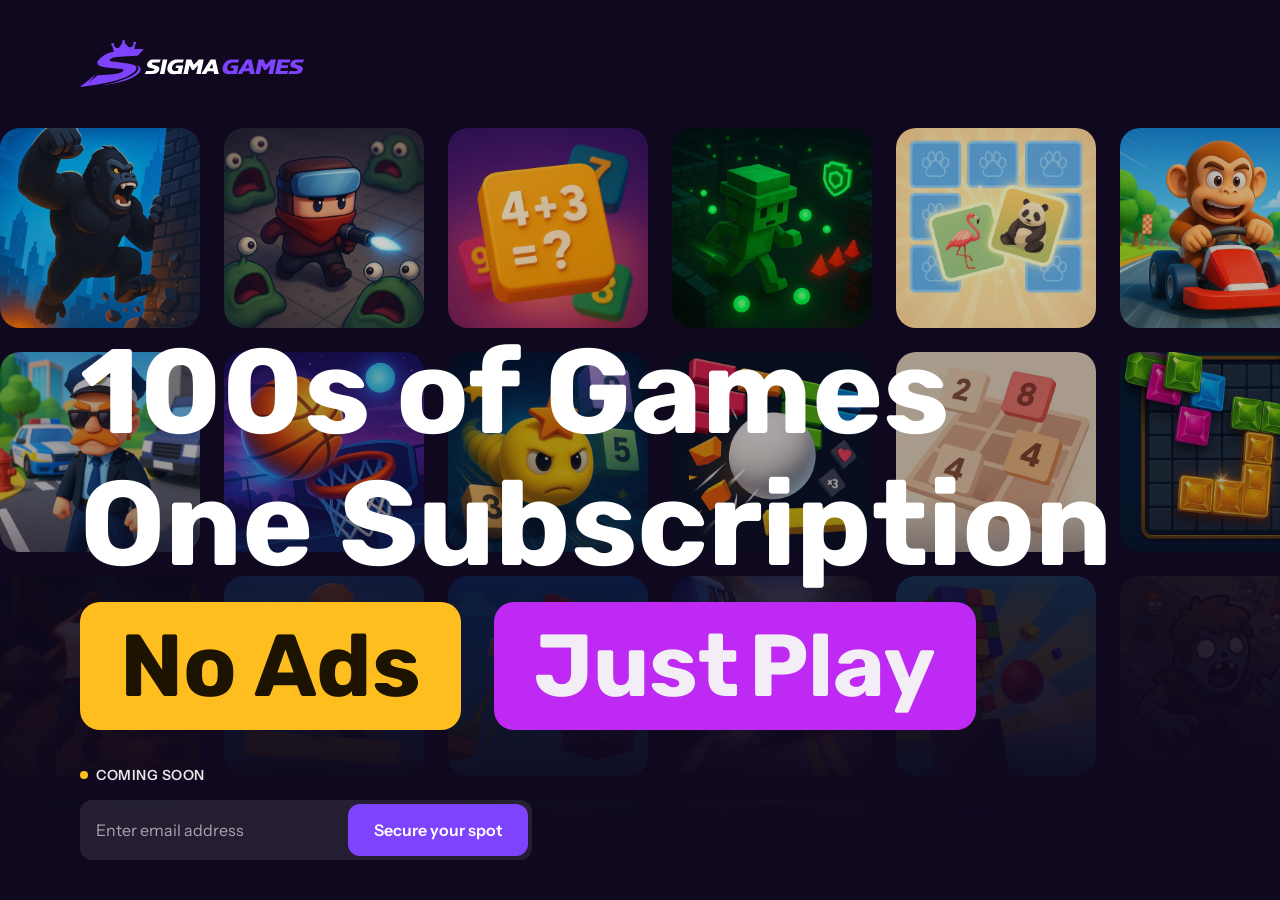
<file: Coming soon/index.html>
<!doctype html>
<html lang="en">
  <head>
    <meta charset="UTF-8" />
    <meta
      name="viewport"
      content="width=device-width, initial-scale=1.0, maximum-scale=1.0, user-scalable=no"
    />

    <!-- SEO Meta Tags -->
    <title>
      Sigma Games — 100s of Games, One Subscription | No Ads, Just Play
    </title>
    <meta
      name="description"
      content="Get unlimited access to 100s of games with one subscription. No ads, just play. Join Sigma Games and secure your spot today!"
    />
    <meta
      name="keywords"
      content="Sigma Games, mobile games, game subscription, no ads gaming, unlimited games, casual games, gaming platform"
    />
    <meta name="author" content="Sigma Games" />
    <meta name="robots" content="index, follow" />
    <meta name="theme-color" content="#0f081e" />

    <!-- Open Graph / Facebook -->
    <meta property="og:type" content="website" />
    <meta property="og:url" content="https://sigmagames.app/" />
    <meta
      property="og:title"
      content="Sigma Games — 100s of Games, One Subscription"
    />
    <meta
      property="og:description"
      content="Get unlimited access to 100s of games with one subscription. No ads, just play."
    />
    <meta
      property="og:image"
      content="https://sigmagames.app/Assets/logo.svg"
    />

    <!-- Twitter -->
    <meta property="twitter:card" content="summary_large_image" />
    <meta property="twitter:url" content="https://sigmagames.app/" />
    <meta
      property="twitter:title"
      content="Sigma Games — 100s of Games, One Subscription"
    />
    <meta
      property="twitter:description"
      content="Get unlimited access to 100s of games with one subscription. No ads, just play."
    />
    <meta
      property="twitter:image"
      content="https://sigmagames.app/Assets/logo.svg"
    />

    <!-- Favicons -->
    <link
      rel="icon"
      type="image/png"
      sizes="32x32"
      href="Assets/Favicons/favicon-32x32.png"
    />
    <link
      rel="icon"
      type="image/png"
      sizes="16x16"
      href="Assets/Favicons/favicon-16x16.png"
    />
    <link
      rel="apple-touch-icon"
      sizes="180x180"
      href="Assets/Favicons/apple-touch-icon.png"
    />

    <!-- Fonts -->
    <link rel="preconnect" href="https://fonts.googleapis.com" />
    <link
      href="https://fonts.googleapis.com/css2?family=Rubik:wght@400;700&family=Instrument+Sans:wght@400;600&display=swap"
      rel="stylesheet"
    />

    <!-- Stylesheet -->
    <link rel="stylesheet" href="styles.css" />
  </head>
  <body>
    <!-- NAV -->
    <nav>
      <a href="#hero" class="logo">
        <img src="Assets/logo.svg" alt="Sigma Games Logo" />
      </a>
    </nav>

    <!-- HERO WITH GAME CAROUSEL -->
    <section class="hero-carousel" id="hero">
      <!-- Game Carousel Background -->
      <div class="carousel-container">
        <div class="carousel-row row-1">
          <!-- Row 1 - Full opacity -->
          <div class="game-tile">
            <img src="Assets/Carousels/Row 1/Kong Climb.jpg" alt="Kong Climb" />
          </div>
          <div class="game-tile">
            <img src="Assets/Carousels/Row 1/Last Stand.jpg" alt="Last Stand" />
          </div>
          <div class="game-tile">
            <img src="Assets/Carousels/Row 1/Math Guru.jpg" alt="Math Guru" />
          </div>
          <div class="game-tile">
            <img
              src="Assets/Carousels/Row 1/Maze Runner.jpg"
              alt="Maze Runner"
            />
          </div>
          <div class="game-tile">
            <img
              src="Assets/Carousels/Row 1/Memory Match.jpg"
              alt="Memory Match"
            />
          </div>
          <div class="game-tile">
            <img
              src="Assets/Carousels/Row 1/Monkeys in Cars.jpg"
              alt="Monkeys in Cars"
            />
          </div>
          <div class="game-tile">
            <img
              src="Assets/Carousels/Row 1/Railway Run.jpg"
              alt="Railway Run"
            />
          </div>
          <div class="game-tile">
            <img src="Assets/Carousels/Row 1/image 62.jpg" alt="Game" />
          </div>
          <div class="game-tile">
            <img src="Assets/Carousels/Row 1/image 77.jpg" alt="Game" />
          </div>
          <div class="game-tile">
            <img src="Assets/Carousels/Row 1/image 79.jpg" alt="Game" />
          </div>
          <!-- Duplicate for seamless loop -->
          <div class="game-tile">
            <img src="Assets/Carousels/Row 1/Kong Climb.jpg" alt="Kong Climb" />
          </div>
          <div class="game-tile">
            <img src="Assets/Carousels/Row 1/Last Stand.jpg" alt="Last Stand" />
          </div>
          <div class="game-tile">
            <img src="Assets/Carousels/Row 1/Math Guru.jpg" alt="Math Guru" />
          </div>
          <div class="game-tile">
            <img
              src="Assets/Carousels/Row 1/Maze Runner.jpg"
              alt="Maze Runner"
            />
          </div>
          <div class="game-tile">
            <img
              src="Assets/Carousels/Row 1/Memory Match.jpg"
              alt="Memory Match"
            />
          </div>
          <div class="game-tile">
            <img
              src="Assets/Carousels/Row 1/Monkeys in Cars.jpg"
              alt="Monkeys in Cars"
            />
          </div>
          <div class="game-tile">
            <img
              src="Assets/Carousels/Row 1/Railway Run.jpg"
              alt="Railway Run"
            />
          </div>
          <div class="game-tile">
            <img src="Assets/Carousels/Row 1/image 62.jpg" alt="Game" />
          </div>
          <div class="game-tile">
            <img src="Assets/Carousels/Row 1/image 77.jpg" alt="Game" />
          </div>
          <div class="game-tile">
            <img src="Assets/Carousels/Row 1/image 79.jpg" alt="Game" />
          </div>
        </div>

        <div class="carousel-row row-2">
          <!-- Row 2 - 80% opacity -->
          <div class="game-tile">
            <img src="Assets/Carousels/Row 2/image 19.jpg" alt="Game" />
          </div>
          <div class="game-tile">
            <img src="Assets/Carousels/Row 2/image 20.jpg" alt="Game" />
          </div>
          <div class="game-tile">
            <img src="Assets/Carousels/Row 2/image 29.jpg" alt="Game" />
          </div>
          <div class="game-tile">
            <img src="Assets/Carousels/Row 2/image 31.jpg" alt="Game" />
          </div>
          <div class="game-tile">
            <img src="Assets/Carousels/Row 2/image 33.jpg" alt="Game" />
          </div>
          <div class="game-tile">
            <img src="Assets/Carousels/Row 2/image 38.jpg" alt="Game" />
          </div>
          <div class="game-tile">
            <img src="Assets/Carousels/Row 2/image 42.jpg" alt="Game" />
          </div>
          <div class="game-tile">
            <img src="Assets/Carousels/Row 2/image 44.jpg" alt="Game" />
          </div>
          <div class="game-tile">
            <img src="Assets/Carousels/Row 2/image 46.jpg" alt="Game" />
          </div>
          <div class="game-tile">
            <img src="Assets/Carousels/Row 2/image 61.jpg" alt="Game" />
          </div>
          <!-- Duplicate for seamless loop -->
          <div class="game-tile">
            <img src="Assets/Carousels/Row 2/image 19.jpg" alt="Game" />
          </div>
          <div class="game-tile">
            <img src="Assets/Carousels/Row 2/image 20.jpg" alt="Game" />
          </div>
          <div class="game-tile">
            <img src="Assets/Carousels/Row 2/image 29.jpg" alt="Game" />
          </div>
          <div class="game-tile">
            <img src="Assets/Carousels/Row 2/image 31.jpg" alt="Game" />
          </div>
          <div class="game-tile">
            <img src="Assets/Carousels/Row 2/image 33.jpg" alt="Game" />
          </div>
          <div class="game-tile">
            <img src="Assets/Carousels/Row 2/image 38.jpg" alt="Game" />
          </div>
          <div class="game-tile">
            <img src="Assets/Carousels/Row 2/image 42.jpg" alt="Game" />
          </div>
          <div class="game-tile">
            <img src="Assets/Carousels/Row 2/image 44.jpg" alt="Game" />
          </div>
          <div class="game-tile">
            <img src="Assets/Carousels/Row 2/image 46.jpg" alt="Game" />
          </div>
          <div class="game-tile">
            <img src="Assets/Carousels/Row 2/image 61.jpg" alt="Game" />
          </div>
        </div>

        <div class="carousel-row row-3">
          <!-- Row 3 - 40% opacity -->
          <div class="game-tile">
            <img
              src="Assets/Carousels/Row 3/Escape Runner.jpg"
              alt="Escape Runner"
            />
          </div>
          <div class="game-tile">
            <img
              src="Assets/Carousels/Row 3/Final Shift.jpg"
              alt="Final Shift"
            />
          </div>
          <div class="game-tile">
            <img src="Assets/Carousels/Row 3/Flip Jump.jpg" alt="Flip Jump" />
          </div>
          <div class="game-tile">
            <img
              src="Assets/Carousels/Row 3/Highway Escape.jpg"
              alt="Highway Escape"
            />
          </div>
          <div class="game-tile">
            <img src="Assets/Carousels/Row 3/Tower Pop.jpg" alt="Tower Pop" />
          </div>
          <div class="game-tile">
            <img
              src="Assets/Carousels/Row 3/Zombies Are Coming.jpg"
              alt="Zombies Are Coming"
            />
          </div>
          <div class="game-tile">
            <img src="Assets/Carousels/Row 3/image 11.jpg" alt="Game" />
          </div>
          <div class="game-tile">
            <img src="Assets/Carousels/Row 3/image 13.jpg" alt="Game" />
          </div>
          <div class="game-tile">
            <img src="Assets/Carousels/Row 3/image 14.jpg" alt="Game" />
          </div>
          <div class="game-tile">
            <img src="Assets/Carousels/Row 3/image 18.jpg" alt="Game" />
          </div>
          <!-- Duplicate for seamless loop -->
          <div class="game-tile">
            <img
              src="Assets/Carousels/Row 3/Escape Runner.jpg"
              alt="Escape Runner"
            />
          </div>
          <div class="game-tile">
            <img
              src="Assets/Carousels/Row 3/Final Shift.jpg"
              alt="Final Shift"
            />
          </div>
          <div class="game-tile">
            <img src="Assets/Carousels/Row 3/Flip Jump.jpg" alt="Flip Jump" />
          </div>
          <div class="game-tile">
            <img
              src="Assets/Carousels/Row 3/Highway Escape.jpg"
              alt="Highway Escape"
            />
          </div>
          <div class="game-tile">
            <img src="Assets/Carousels/Row 3/Tower Pop.jpg" alt="Tower Pop" />
          </div>
          <div class="game-tile">
            <img
              src="Assets/Carousels/Row 3/Zombies Are Coming.jpg"
              alt="Zombies Are Coming"
            />
          </div>
          <div class="game-tile">
            <img src="Assets/Carousels/Row 3/image 11.jpg" alt="Game" />
          </div>
          <div class="game-tile">
            <img src="Assets/Carousels/Row 3/image 13.jpg" alt="Game" />
          </div>
          <div class="game-tile">
            <img src="Assets/Carousels/Row 3/image 14.jpg" alt="Game" />
          </div>
          <div class="game-tile">
            <img src="Assets/Carousels/Row 3/image 18.jpg" alt="Game" />
          </div>
        </div>

        <div class="carousel-row row-4">
          <!-- Row 4 - 40% opacity -->
          <div class="game-tile">
            <img
              src="Assets/Carousels/Row 4/Atlantic Sky Force.jpg"
              alt="Atlantic Sky Force"
            />
          </div>
          <div class="game-tile">
            <img
              src="Assets/Carousels/Row 4/Bird Strike.jpg"
              alt="Bird Strike"
            />
          </div>
          <div class="game-tile">
            <img
              src="Assets/Carousels/Row 4/Crossy Rush.jpg"
              alt="Crossy Rush"
            />
          </div>
          <div class="game-tile">
            <img src="Assets/Carousels/Row 4/Deer Hunt.jpg" alt="Deer Hunt" />
          </div>
          <div class="game-tile">
            <img src="Assets/Carousels/Row 4/Dot Dash.jpg" alt="Dot Dash" />
          </div>
          <div class="game-tile">
            <img src="Assets/Carousels/Row 4/Tap Fever.jpg" alt="Tap Fever" />
          </div>
          <div class="game-tile">
            <img src="Assets/Carousels/Row 4/War Cannon.jpg" alt="War Cannon" />
          </div>
          <div class="game-tile">
            <img
              src="Assets/Carousels/Row 4/Zombie Blitz.jpg"
              alt="Zombie Blitz"
            />
          </div>
          <div class="game-tile">
            <img src="Assets/Carousels/Row 4/Dot Dash-1.jpg" alt="Dot Dash" />
          </div>
          <div class="game-tile">
            <img src="Assets/Carousels/Row 4/Dot Dash-2.jpg" alt="Dot Dash" />
          </div>
          <!-- Duplicate for seamless loop -->
          <div class="game-tile">
            <img
              src="Assets/Carousels/Row 4/Atlantic Sky Force.jpg"
              alt="Atlantic Sky Force"
            />
          </div>
          <div class="game-tile">
            <img
              src="Assets/Carousels/Row 4/Bird Strike.jpg"
              alt="Bird Strike"
            />
          </div>
          <div class="game-tile">
            <img
              src="Assets/Carousels/Row 4/Crossy Rush.jpg"
              alt="Crossy Rush"
            />
          </div>
          <div class="game-tile">
            <img src="Assets/Carousels/Row 4/Deer Hunt.jpg" alt="Deer Hunt" />
          </div>
          <div class="game-tile">
            <img src="Assets/Carousels/Row 4/Dot Dash.jpg" alt="Dot Dash" />
          </div>
          <div class="game-tile">
            <img src="Assets/Carousels/Row 4/Tap Fever.jpg" alt="Tap Fever" />
          </div>
          <div class="game-tile">
            <img src="Assets/Carousels/Row 4/War Cannon.jpg" alt="War Cannon" />
          </div>
          <div class="game-tile">
            <img
              src="Assets/Carousels/Row 4/Zombie Blitz.jpg"
              alt="Zombie Blitz"
            />
          </div>
          <div class="game-tile">
            <img src="Assets/Carousels/Row 4/Dot Dash-1.jpg" alt="Dot Dash" />
          </div>
          <div class="game-tile">
            <img src="Assets/Carousels/Row 4/Dot Dash-2.jpg" alt="Dot Dash" />
          </div>
        </div>
      </div>

      <!-- Gradient Overlay -->
      <div class="gradient-overlay"></div>

      <!-- Hero Content -->
      <div class="hero-content">
        <div class="hero-text">
          <h1 class="hero-title">
            <div class="title-line">100s of Games</div>
            <div class="title-line">One Subscription</div>
            <div class="badge-row">
              <span class="badge badge-yellow">No Ads</span>
              <span class="badge badge-purple"
                ><span class="badge-text">Just</span
                ><img
                  src="Assets/right-arrow.svg"
                  alt="arrow"
                  class="badge-arrow"
                /><span class="badge-text">Play</span></span
              >
            </div>
          </h1>
        </div>

        <!-- Coming Soon Label -->
        <div class="coming-soon-label">
          <span class="pulse-dot"></span>
          <span class="label-text">Coming soon</span>
        </div>

        <!-- Email Form -->
        <div class="email-form">
          <input
            type="email"
            placeholder="Enter email address"
            class="email-input"
          />
          <button class="join-btn">Secure your spot</button>
        </div>
      </div>
    </section>

    <script src="script.js"></script>
  </body>
</html>
</file>
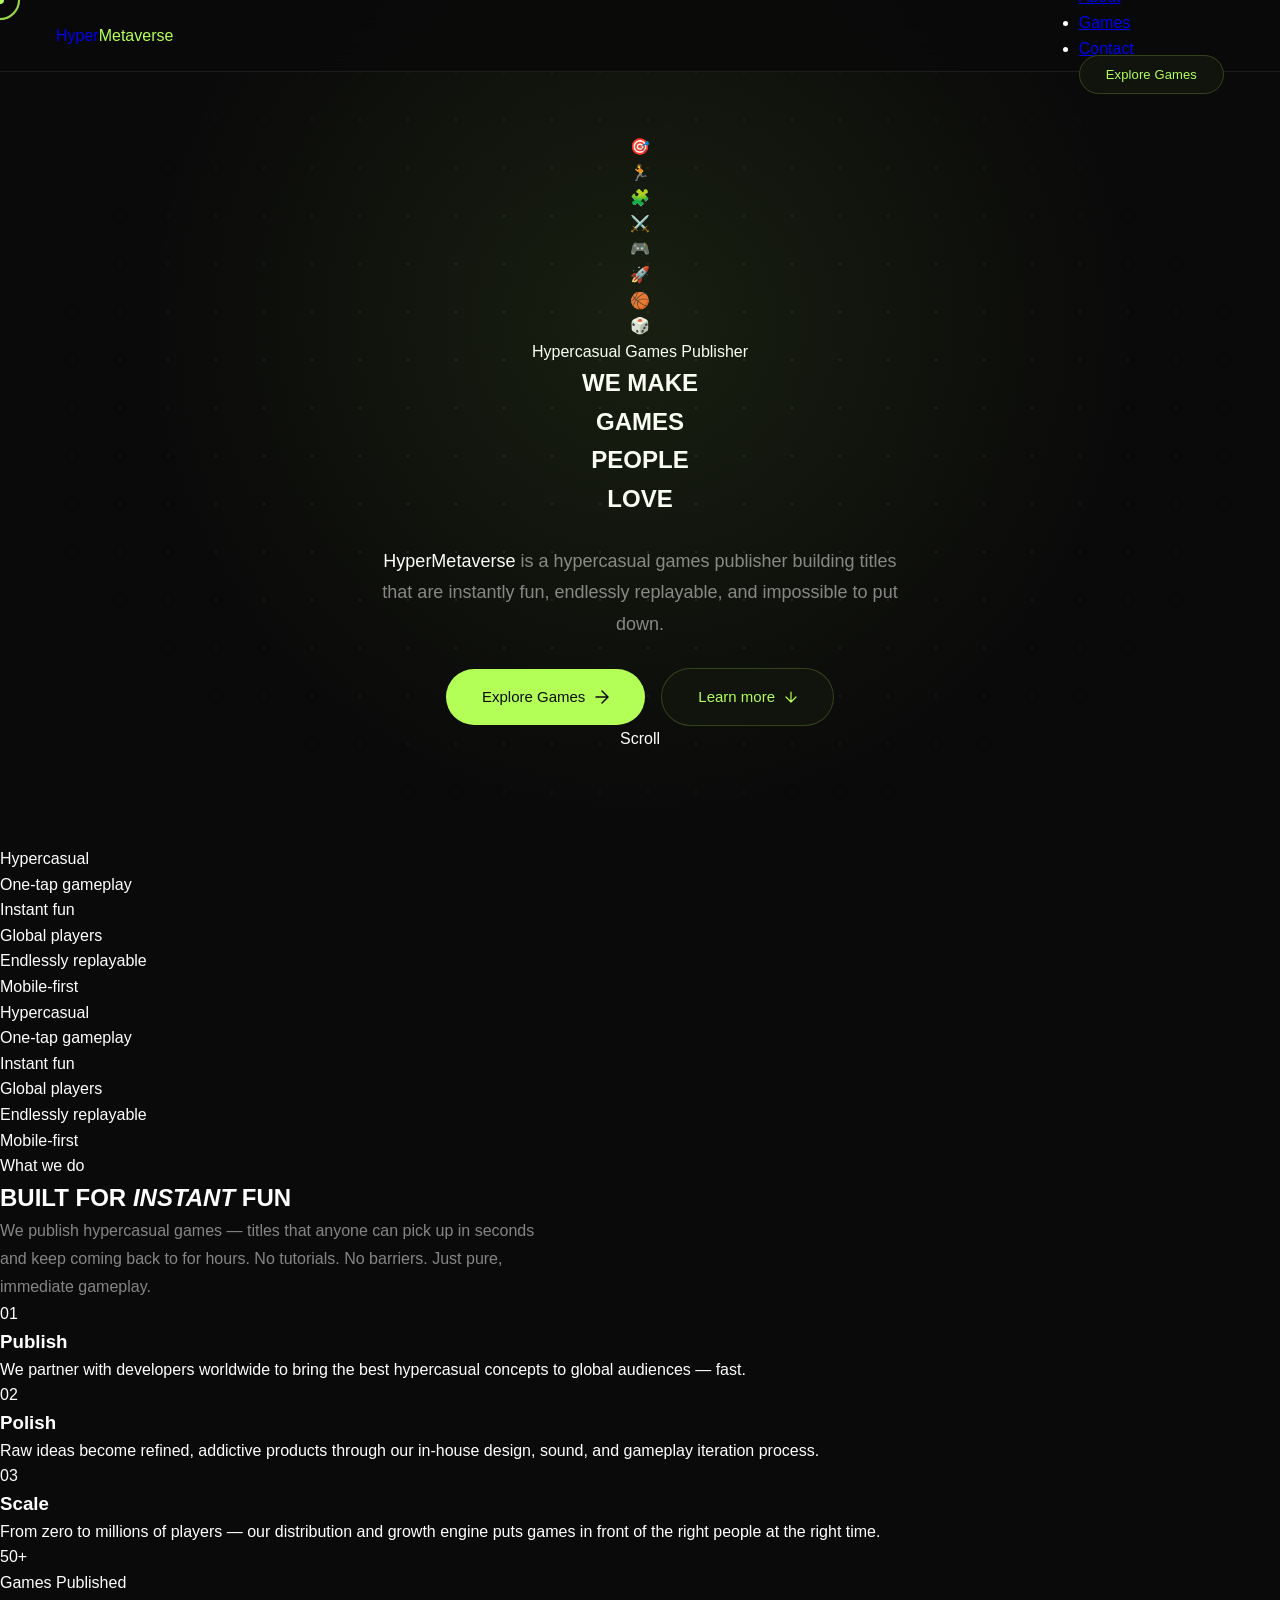
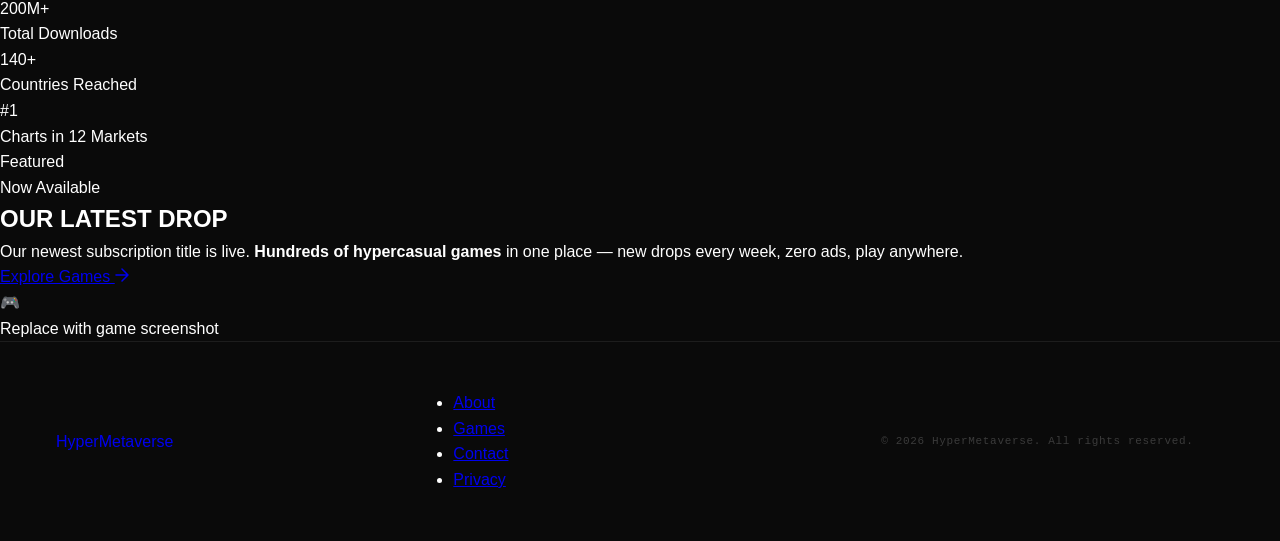
<file: Landing Page/landing.html>
<!doctype html>
<html lang="en">
  <head>
    <meta charset="UTF-8" />
    <meta name="viewport" content="width=device-width, initial-scale=1.0" />
    <title>HyperMetaverse — Hypercasual Games Publisher</title>
    <link rel="preconnect" href="https://fonts.googleapis.com" />
    <link
      href="https://fonts.googleapis.com/css2?family=Righteous&family=Inter:wght@300;400;500;600;700&family=Space+Mono:wght@400;700&display=swap"
      rel="stylesheet"
    />
    <link rel="stylesheet" href="styles.css" />
  </head>
  <body>
    <div class="cursor" id="cursor"></div>
    <div class="cursor-ring" id="cursorRing"></div>

    <!-- NAV -->
    <nav>
      <a href="/" class="logo">Hyper<span>Metaverse</span></a>
      <div class="nav-right">
        <ul class="nav-links">
          <li><a href="#about">About</a></li>
          <li><a href="#games">Games</a></li>
          <li><a href="#contact">Contact</a></li>
        </ul>
        <a href="#games" class="nav-cta">Explore Games</a>
      </div>
    </nav>

    <!-- HERO -->
    <section class="hero">
      <div class="orb orb-1"></div>
      <div class="orb orb-2"></div>

      <!-- Floating Game Thumbnails -->
      <div class="game-thumbnails">
        <div class="game-thumb game-thumb-1">
          <div class="thumb-placeholder">🎯</div>
        </div>
        <div class="game-thumb game-thumb-2">
          <div class="thumb-placeholder">🏃</div>
        </div>
        <div class="game-thumb game-thumb-3">
          <div class="thumb-placeholder">🧩</div>
        </div>
        <div class="game-thumb game-thumb-4">
          <div class="thumb-placeholder">⚔️</div>
        </div>
        <div class="game-thumb game-thumb-5">
          <div class="thumb-placeholder">🎮</div>
        </div>
        <div class="game-thumb game-thumb-6">
          <div class="thumb-placeholder">🚀</div>
        </div>
        <div class="game-thumb game-thumb-7">
          <div class="thumb-placeholder">🏀</div>
        </div>
        <div class="game-thumb game-thumb-8">
          <div class="thumb-placeholder">🎲</div>
        </div>
      </div>

      <div class="hero-eyebrow">Hypercasual Games Publisher</div>
      <h1>
        WE MAKE<br />
        <span class="outline">GAMES</span><br />
        <span class="glow">PEOPLE</span><br />
        LOVE
      </h1>
      <p class="hero-sub">
        <strong>HyperMetaverse</strong> is a hypercasual games publisher
        building titles that are instantly fun, endlessly replayable, and
        impossible to put down.
      </p>
      <div class="hero-actions">
        <a href="#games" class="btn-primary">
          Explore Games
          <svg width="14" height="14" viewBox="0 0 14 14" fill="none">
            <path
              d="M1 7h12M7 1l6 6-6 6"
              stroke="currentColor"
              stroke-width="1.5"
              stroke-linecap="round"
              stroke-linejoin="round"
            />
          </svg>
        </a>
        <a href="#about" class="btn-secondary">
          Learn more
          <svg width="12" height="12" viewBox="0 0 12 12" fill="none">
            <path
              d="M6 1v10M1 6l5 5 5-5"
              stroke="currentColor"
              stroke-width="1.2"
              stroke-linecap="round"
              stroke-linejoin="round"
            />
          </svg>
        </a>
      </div>

      <div class="scroll-hint">
        <div class="scroll-line"></div>
        Scroll
      </div>
    </section>

    <!-- MARQUEE -->
    <div class="marquee-wrap">
      <div class="marquee-track">
        <!-- duplicated for seamless loop -->
        <div class="marquee-item">Hypercasual <span class="dot"></span></div>
        <div class="marquee-item">
          One-tap gameplay <span class="dot"></span>
        </div>
        <div class="marquee-item">Instant fun <span class="dot"></span></div>
        <div class="marquee-item">Global players <span class="dot"></span></div>
        <div class="marquee-item">
          Endlessly replayable <span class="dot"></span>
        </div>
        <div class="marquee-item">Mobile-first <span class="dot"></span></div>
        <div class="marquee-item">Hypercasual <span class="dot"></span></div>
        <div class="marquee-item">
          One-tap gameplay <span class="dot"></span>
        </div>
        <div class="marquee-item">Instant fun <span class="dot"></span></div>
        <div class="marquee-item">Global players <span class="dot"></span></div>
        <div class="marquee-item">
          Endlessly replayable <span class="dot"></span>
        </div>
        <div class="marquee-item">Mobile-first <span class="dot"></span></div>
      </div>
    </div>

    <!-- WHAT WE DO -->
    <section class="section" id="about">
      <div class="section-label">What we do</div>
      <h2>BUILT FOR <em>INSTANT</em> FUN</h2>
      <p
        style="
          font-size: 16px;
          color: var(--muted);
          max-width: 560px;
          line-height: 1.75;
        "
      >
        We publish hypercasual games — titles that anyone can pick up in seconds
        and keep coming back to for hours. No tutorials. No barriers. Just pure,
        immediate gameplay.
      </p>

      <div class="pillars reveal">
        <div class="pillar">
          <div class="pillar-num">01</div>
          <h3>Publish</h3>
          <p>
            We partner with developers worldwide to bring the best hypercasual
            concepts to global audiences — fast.
          </p>
        </div>
        <div class="pillar">
          <div class="pillar-num">02</div>
          <h3>Polish</h3>
          <p>
            Raw ideas become refined, addictive products through our in-house
            design, sound, and gameplay iteration process.
          </p>
        </div>
        <div class="pillar">
          <div class="pillar-num">03</div>
          <h3>Scale</h3>
          <p>
            From zero to millions of players — our distribution and growth
            engine puts games in front of the right people at the right time.
          </p>
        </div>
      </div>
    </section>

    <!-- STATS -->
    <div class="stats-section reveal">
      <div class="stat-cell">
        <div class="stat-num">50<span>+</span></div>
        <div class="stat-label">Games Published</div>
      </div>
      <div class="stat-cell">
        <div class="stat-num">200<span>M+</span></div>
        <div class="stat-label">Total Downloads</div>
      </div>
      <div class="stat-cell">
        <div class="stat-num">140<span>+</span></div>
        <div class="stat-label">Countries Reached</div>
      </div>
      <div class="stat-cell">
        <div class="stat-num">#1<span></span></div>
        <div class="stat-label">Charts in 12 Markets</div>
      </div>
    </div>

    <!-- FEATURED GAME -->
    <section class="featured-section" id="games">
      <div class="section-label">Featured</div>

      <div class="featured-card reveal">
        <div class="featured-content">
          <div class="featured-badge">Now Available</div>
          <h2>OUR LATEST DROP</h2>
          <p>
            Our newest subscription title is live.
            <strong>Hundreds of hypercasual games</strong> in one place — new
            drops every week, zero ads, play anywhere.
          </p>
          <a href="#" class="featured-cta">
            Explore Games
            <svg width="14" height="14" viewBox="0 0 14 14" fill="none">
              <path
                d="M1 7h12M7 1l6 6-6 6"
                stroke="currentColor"
                stroke-width="1.5"
                stroke-linecap="round"
                stroke-linejoin="round"
              />
            </svg>
          </a>
        </div>
        <div class="featured-visual">
          <div class="game-art">
            <div class="game-art-ring"></div>
            <div class="game-art-ring"></div>
            <div class="game-art-ring"></div>
            <div class="game-art-core">🎮</div>
          </div>
          <span class="featured-visual-label"
            >Replace with game screenshot</span
          >
        </div>
      </div>
    </section>

    <!-- FOOTER -->
    <footer id="contact">
      <a href="/" class="footer-logo">Hyper<span>Metaverse</span></a>
      <ul class="footer-links">
        <li><a href="#about">About</a></li>
        <li><a href="#games">Games</a></li>
        <li><a href="mailto:hello@hypermetaverse.io">Contact</a></li>
        <li><a href="#">Privacy</a></li>
      </ul>
      <span class="footer-copy"
        >© 2026 HyperMetaverse. All rights reserved.</span
      >
    </footer>

    <script src="script.js"></script>
  </body>
</html>
</file>
<file: Coming soon/styles.css>
/* Reset & Base */
* {
  margin: 0;
  padding: 0;
  box-sizing: border-box;
}

html {
  scroll-behavior: smooth;
}

body {
  font-family: "Instrument Sans", sans-serif;
  background: #0f081e;
  color: white;
  overflow-x: hidden;
  min-height: 100vh;
  width: 100%;
  max-width: 100vw;
  -webkit-overflow-scrolling: touch;
}

/* Navigation */
nav {
  position: fixed;
  top: 0;
  left: 0;
  right: 0;
  display: flex;
  align-items: center;
  padding: 40px 80px;
  z-index: 100;
}

.logo {
  text-decoration: none;
  display: flex;
  align-items: center;
}

.logo img {
  height: 48px;
  width: auto;
}

/* Hero Carousel Section */
.hero-carousel {
  position: relative;
  width: 100%;
  min-height: 100vh;
  overflow: hidden;
  overflow-x: hidden;
  padding-top: 128px;
  display: flex;
  flex-direction: column;
}

/* Carousel Container */
.carousel-container {
  position: absolute;
  top: 128px;
  left: 0;
  width: 100%;
  height: 872px;
  overflow: hidden;
  opacity: 0.8;
  pointer-events: none;
}

.carousel-row {
  display: flex;
  gap: 24px;
  width: fit-content;
  margin-bottom: 24px;
  animation: scroll-left 60s linear infinite;
}

.carousel-row.row-1 {
  opacity: 1;
}

.carousel-row.row-2 {
  opacity: 0.8;
  animation: scroll-right 65s linear infinite;
}

.carousel-row.row-3 {
  opacity: 0.4;
  animation-duration: 70s;
}

.carousel-row.row-4 {
  opacity: 0.4;
  animation: scroll-right 55s linear infinite;
}

@keyframes scroll-left {
  0% {
    transform: translateX(0);
  }
  100% {
    transform: translateX(-50%);
  }
}

@keyframes scroll-right {
  0% {
    transform: translateX(-50%);
  }
  100% {
    transform: translateX(0);
  }
}

.game-tile {
  width: 200px;
  height: 200px;
  border-radius: 20px;
  background: linear-gradient(135deg, #1a1034 0%, #2d1b5e 100%);
  display: flex;
  align-items: center;
  justify-content: center;
  font-size: 80px;
  flex-shrink: 0;
  transition: transform 0.3s ease;
  overflow: hidden;
  position: relative;
}

.game-tile img {
  width: 100%;
  height: 100%;
  object-fit: cover;
  display: block;
}

.game-tile:hover {
  transform: scale(1.05);
}

/* Gradient Overlay */
.gradient-overlay {
  position: absolute;
  bottom: 0;
  left: 0;
  right: 0;
  height: 441px;
  background: linear-gradient(
    180deg,
    rgba(15, 8, 30, 0) 8.969%,
    rgba(15, 8, 30, 0.54) 29.17%,
    #0f081e 83.655%
  );
  pointer-events: none;
  z-index: 10;
}

/* Hero Content */
.hero-content {
  position: relative;
  margin-top: auto;
  padding: 40px 80px;
  padding-bottom: 40px;
  z-index: 20;
  display: flex;
  flex-direction: column;
}

.hero-text {
  display: flex;
  flex-direction: column;
  gap: 18px;
  margin-bottom: 24px;
}

.hero-title {
  font-family: "Rubik", sans-serif;
  font-weight: 700;
  font-size: 120px;
  line-height: 1.2;
  color: white;
  margin: 0;
  display: flex;
  flex-direction: column;
  gap: 0;
}

.title-line {
  line-height: 1.1;
}

.badge-row {
  display: flex;
  gap: 33px;
  margin: 12px 0;
  flex-wrap: nowrap;
}

.badge {
  font-family: "Rubik", sans-serif;
  font-weight: 700;
  font-size: 88px;
  padding: 20px 40px;
  border-radius: 20px;
  display: inline-block;
  line-height: 1;
}

.badge-yellow {
  background: #ffbe20;
  color: #1c1401;
  transition: all 0.3s ease;
}

.badge-yellow:hover {
  text-decoration: line-through;
  text-decoration-color: #2a2200;
  box-shadow:
    0 0 20px rgba(255, 190, 32, 0.6),
    0 0 40px rgba(255, 190, 32, 0.3);
}

.badge-purple {
  background: #be2af4;
  color: #f3edf5;
  transition: all 0.3s ease;
  position: relative;
}

.badge-purple:hover {
  box-shadow:
    0 0 20px rgba(190, 42, 244, 0.6),
    0 0 40px rgba(190, 42, 244, 0.3);
}

.badge-text {
  display: inline-block;
}

.badge-text:first-of-type {
  margin-right: 5px;
}

.badge-text:last-of-type {
  margin-left: 5px;
}

.badge-arrow {
  display: inline-block;
  opacity: 0;
  max-width: 0;
  overflow: hidden;
  transition: all 0.3s ease;
  margin: 0;
  height: 0.8em;
  width: auto;
  vertical-align: middle;
}

.badge-purple:hover .badge-arrow {
  opacity: 1;
  max-width: 2em;
  margin: 0 0.05em;
  height: 0.8em;
}

/* Coming Soon Label */
.coming-soon-label {
  display: flex;
  align-items: center;
  gap: 8px;
  margin-bottom: 16px;
}

.pulse-dot {
  width: 8px;
  height: 8px;
  background: #ffbe20;
  border-radius: 50%;
  animation: pulse 2s ease-in-out infinite;
  box-shadow: 0 0 0 0 rgba(255, 190, 32, 0.7);
}

@keyframes pulse {
  0% {
    box-shadow: 0 0 0 0 rgba(255, 190, 32, 0.7);
  }
  50% {
    box-shadow: 0 0 0 8px rgba(255, 190, 32, 0);
  }
  100% {
    box-shadow: 0 0 0 0 rgba(255, 190, 32, 0);
  }
}

.label-text {
  font-family: "Instrument Sans", sans-serif;
  font-size: 14px;
  font-weight: 600;
  color: rgba(255, 255, 255, 0.9);
  text-transform: uppercase;
  letter-spacing: 0.5px;
}

/* Email Form */
.email-form {
  display: flex;
  align-items: center;
  background: rgba(255, 255, 255, 0.09);
  border-radius: 12px;
  padding: 4px 4px 4px 16px;
  max-width: 452px;
  gap: 10px;
  outline: 1px solid transparent;
  transition: outline 0.3s ease;
}

.email-form:focus-within {
  outline: 1px solid rgba(255, 255, 255, 0.129);
}

.email-input {
  flex: 1;
  background: transparent;
  border: none;
  outline: none;
  color: white;
  font-family: "Instrument Sans", sans-serif;
  font-size: 16px;
  padding: 12px 0;
  transition: all 0.3s ease;
}

.email-input::placeholder {
  color: rgba(255, 255, 255, 0.6);
  transition: color 0.3s ease;
}

.email-input:-webkit-autofill,
.email-input:-webkit-autofill:hover,
.email-input:-webkit-autofill:focus,
.email-input:-webkit-autofill:active {
  -webkit-background-clip: text !important;
  -webkit-text-fill-color: white !important;
  transition: background-color 5000s ease-in-out 0s;
  box-shadow: inset 0 0 20px 20px transparent !important;
  background-color: transparent !important;
  filter: none !important;
  caret-color: white;
}

/* Additional fix for Chrome autofill */
.email-input:-internal-autofill-selected {
  background-color: transparent !important;
  background-image: none !important;
  color: white !important;
}

.email-input.error {
  color: #ff6b6b;
}

.email-input.error::placeholder {
  color: #ff6b6b;
}

.join-btn {
  background: #7e43ff;
  border: none;
  border-radius: 12px;
  padding: 16px 24px;
  color: white;
  font-family: "Instrument Sans", sans-serif;
  font-weight: 600;
  font-size: 16px;
  cursor: pointer;
  transition: all 0.3s ease;
  white-space: nowrap;
  display: flex;
  align-items: center;
  gap: 8px;
  position: relative;
  min-width: 180px;
  justify-content: center;
}

.join-btn:hover {
  background: #6931e0;
  transform: translateY(-2px);
}

.join-btn:active {
  transform: translateY(0);
}

.join-btn:disabled {
  cursor: not-allowed;
  opacity: 0.8;
}

.join-btn.loading {
  background: #6931e0;
}

.join-btn.success {
  background: #4caf50;
}

/* Spinner Animation */
.spinner {
  width: 14px;
  height: 14px;
  border: 2px solid rgba(255, 255, 255, 0.3);
  border-top-color: white;
  border-radius: 50%;
  animation: spin 0.8s linear infinite;
  display: inline-block;
}

@keyframes spin {
  to {
    transform: rotate(360deg);
  }
}

/* Responsive Design */
@media (max-width: 1200px) {
  nav {
    padding: 30px 40px;
  }

  .hero-content {
    padding: 30px 40px;
  }

  .hero-title {
    font-size: 100px;
  }

  .badge {
    font-size: 72px;
    padding: 16px 32px;
  }
}

@media (max-width: 768px) {
  nav {
    padding: 20px;
  }

  .logo img {
    height: 40px;
  }

  .hero-carousel {
    padding-top: 88px;
    min-height: auto;
  }

  .carousel-container {
    top: 88px;
    height: 630px;
  }

  .hero-content {
    padding: 20px;
    padding-bottom: 40px;
    gap: 24px;
    margin-top: 0;
    padding-top: 380px;
  }

  .hero-title {
    font-size: 72px;
  }

  .hero-text {
    margin-bottom: 8px;
  }

  .badge {
    font-size: 48px;
    padding: 10px 24px;
    border-radius: 14px;
  }

  .badge-row {
    gap: 10px;
    flex-wrap: nowrap;
    margin: 8px 0;
  }

  /* Disable purple badge arrow hover effect on mobile, keep glow */
  .badge-purple:hover .badge-arrow {
    opacity: 0;
    max-width: 0;
    margin: 0;
  }

  .coming-soon-label {
    margin-bottom: 0px;
  }

  .carousel-row {
    gap: 12px;
    margin-bottom: 12px;
  }

  .game-tile {
    width: 150px;
    height: 150px;
    font-size: 50px;
  }

  .email-form {
    max-width: 80%;
  }

  .email-input {
    font-size: 16px;
  }

  .join-btn {
    padding: 12px 20px;
    font-size: 14px;
    min-width: 140px;
  }
}

@media (max-width: 480px) {
  .logo img {
    height: 40px;
  }

  .carousel-container {
    height: 580px;
  }

  .hero-content {
    padding-top: 400px;
    padding-bottom: 40px;
  }

  .hero-title {
    font-size: 48px;
  }

  .badge {
    font-size: 30px;
    padding: 8px 20px;
    border-radius: 12px;
  }

  .badge-row {
    gap: 8px;
    margin: 6px 0;
  }

  .coming-soon-label {
    margin-bottom: -10px;
  }

  .pulse-dot {
    width: 6px;
    height: 6px;
  }

  .label-text {
    font-size: 12px;
  }
  .carousel-row {
    gap: 12px;
    margin-bottom: 12px;
  }

  .email-form {
    max-width: 100%;
  }

  .join-btn {
    padding: 10px 14px;
    font-size: 14px;
    min-width: 110px;
  }
}

@media (max-width: 360px) {
  .logo img {
    height: 32px;
  }

  .carousel-container {
    height: 450px;
  }

  .hero-content {
    padding: 16px;
    padding-top: 300px;
    padding-bottom: 40px;
  }

  .hero-title {
    font-size: 44px;
  }

  .badge {
    font-size: 28px;
    padding: 6px 16px;
    border-radius: 10px;
  }

  .badge-row {
    gap: 6px;
    margin: 4px 0;
  }

  .coming-soon-label {
    margin-bottom: -10px;
  }

  .pulse-dot {
    width: 6px;
    height: 6px;
  }

  .label-text {
    font-size: 12px;
  }

  .carousel-row {
    gap: 10px;
    margin-bottom: 10px;
  }

  .game-tile {
    width: 120px;
    height: 120px;
    font-size: 35px;
  }

  .email-form {
    max-width: 100%;
    padding: 4px 4px 4px 12px;
  }

  .email-input {
    font-size: 16px;
    padding: 8px 0;
  }

  .join-btn {
    padding: 8px 12px;
    font-size: 14px;
    min-width: 110px;
  }
}
</file>
<file: Landing Page/styles.css>
*,
*::before,
*::after {
  box-sizing: border-box;
  margin: 0;
  padding: 0;
}

:root {
  --bg: #0a0a0a;
  --surface: #141414;
  --surface2: #1c1c1c;
  --border: rgba(255, 255, 255, 0.08);
  --text: #ffffff;
  --muted: rgba(255, 255, 255, 0.5);
  --accent: #b4ff57;
  --accent-dim: rgba(180, 255, 87, 0.12);
  --accent-dark: #8fd93a;
  --display: "Paytone One", sans-serif;
  --body: "DM Sans", sans-serif;
  --mono: "DM Mono", monospace;
}

html {
  scroll-behavior: smooth;
  scroll-padding-top: 100px;
}

body {
  background: var(--bg);
  color: var(--text);
  font-family: var(--body);
  font-weight: 300;
  line-height: 1.6;
  overflow-x: hidden;
  -webkit-font-smoothing: antialiased;
  cursor: none;
}

/* Main content wrapper with max-width */
body > *:not(.strip):not(footer):not(nav) {
  max-width: 1400px;
  margin-left: auto;
  margin-right: auto;
}

/* ── CUSTOM CURSOR ── */
.cursor-ring {
  position: fixed;
  width: 40px;
  height: 40px;
  border: 2px solid var(--accent);
  border-radius: 50%;
  pointer-events: none;
  z-index: 9999;
  transform: translate(-50%, -50%);
  transition:
    width 0.3s cubic-bezier(0.4, 0, 0.2, 1),
    height 0.3s cubic-bezier(0.4, 0, 0.2, 1),
    opacity 0.3s ease;
  opacity: 0.6;
}

.cursor-dot {
  position: fixed;
  width: 8px;
  height: 8px;
  background: var(--accent);
  border-radius: 50%;
  pointer-events: none;
  z-index: 10000;
  transform: translate(-50%, -50%);
  transition:
    width 0.3s cubic-bezier(0.4, 0, 0.2, 1),
    height 0.3s cubic-bezier(0.4, 0, 0.2, 1),
    opacity 0.3s ease;
}

.cursor-ring.cursor-hover {
  width: 20px;
  height: 20px;
  opacity: 1;
}

.cursor-dot.cursor-hover {
  width: 6px;
  height: 6px;
}

/* ── NAV ── */
nav {
  position: fixed;
  top: 0;
  left: 0;
  right: 0;
  z-index: 999;
  padding: 0 56px;
  height: 72px;
  display: flex;
  align-items: center;
  justify-content: space-between;
  background: rgba(10, 10, 10, 0.85);
  backdrop-filter: blur(16px);
  border-bottom: 1px solid var(--border);
}

.logo {
  display: flex;
  align-items: center;
  text-decoration: none;
  transition:
    opacity 0.3s ease,
    transform 0.3s ease;
}

.logo img {
  height: 32px;
  width: auto;
  display: block;
}

.logo:hover {
  opacity: 0.8;
  transform: translateY(-2px);
}

.logo span {
  color: var(--accent);
}

.nav-center {
  display: flex;
  gap: 36px;
  list-style: none;
}

.nav-center a {
  font-size: 14px;
  font-weight: 400;
  color: var(--muted);
  text-decoration: none;
  transition: color 0.2s;
}

.nav-center a:hover {
  color: var(--text);
}

.nav-cta {
  font-family: var(--display);
  font-size: 13px;
  color: #b3ff57;
  background: #11140d;
  padding: 11px 26px;
  border-radius: 100px;
  text-decoration: none;
  transition:
    background 0.2s,
    transform 0.2s,
    color 0.2s;
  letter-spacing: 0.01em;
  border: 1px solid rgba(179, 255, 87, 0.2);
}

.nav-cta:hover {
  background: #1a1f15;
  color: #c8ff70;
  transform: scale(1.03);
  border-color: rgba(179, 255, 87, 0.4);
}

/* ── HERO ── */
.hero {
  min-height: 94vh;
  display: flex;
  flex-direction: column;
  align-items: center;
  justify-content: center;
  text-align: center;
  padding: 120px 56px 80px;
  position: relative;
  overflow: hidden;
}

/* Radial glow */
.hero::before {
  content: "";
  position: absolute;
  width: 1000px;
  height: 1000px;
  background: radial-gradient(
    circle,
    rgba(179, 255, 87, 0.086) 0%,
    transparent 70%
  );
  top: 50%;
  left: 50%;
  transform: translate(-50%, -60%);
  pointer-events: none;
  transition:
    background 0.6s cubic-bezier(0.4, 0, 0.2, 1),
    transform 0.6s cubic-bezier(0.4, 0, 0.2, 1);
}

.hero:hover::before {
  background: radial-gradient(
    circle,
    rgba(179, 255, 87, 0.11) 0%,
    transparent 70%
  );
  transform: translate(-50%, -60%) scale(1.05);
}

/* Dot grid */
.hero::after {
  content: "";
  position: absolute;
  inset: 0;
  background-image: radial-gradient(
    circle,
    rgba(255, 255, 255, 0.08) 1px,
    transparent 1px
  );
  background-size: 48px 48px;
  mask-image: radial-gradient(
    ellipse 80% 80% at 50% 50%,
    black 30%,
    transparent 100%
  );
  pointer-events: none;
}

.hero-tag {
  display: none;
  align-items: center;
  gap: 8px;
  font-family: var(--mono);
  font-size: 11px;
  letter-spacing: 0.15em;
  text-transform: uppercase;
  color: var(--accent);
  background: var(--accent-dim);
  border: 1px solid rgba(180, 255, 87, 0.25);
  padding: 7px 16px;
  border-radius: 100px;
  margin-bottom: 36px;
  position: relative;
  z-index: 1;
  animation: fadeUp 0.5s ease both;
}

.hero-tag::before {
  content: "";
  width: 6px;
  height: 6px;
  border-radius: 50%;
  background: var(--accent);
  animation: blink 2s infinite;
}

@keyframes blink {
  0%,
  100% {
    opacity: 1;
  }
  50% {
    opacity: 0.2;
  }
}

.hero-headline {
  position: relative;
  z-index: 1;
  animation: fadeUp 0.5s ease 0.08s both;
}

.hero-headline .line-static {
  font-family: var(--display);
  font-size: clamp(52px, 8vw, 112px);
  line-height: 1;
  letter-spacing: -0.01em;
  color: var(--text);
  display: block;
}

/* Rotating word */
.rotate-wrap {
  display: inline-block;
  height: clamp(60px, 9vw, 124px);
  overflow: hidden;
  vertical-align: bottom;
}

.rotate-words {
  display: flex;
  flex-direction: column;
  animation: rotateWords 4.5s cubic-bezier(0.76, 0, 0.24, 1) infinite;
}

.rotate-words span {
  font-family: var(--display);
  font-size: clamp(52px, 8vw, 112px);
  line-height: 1;
  color: var(--accent);
  display: block;
  height: clamp(60px, 9vw, 124px);
  white-space: nowrap;
}

@keyframes rotateWords {
  0% {
    transform: translateY(0);
  }
  20% {
    transform: translateY(0);
  }
  33% {
    transform: translateY(-33.33%);
  }
  53% {
    transform: translateY(-33.33%);
  }
  66% {
    transform: translateY(-66.66%);
  }
  86% {
    transform: translateY(-66.66%);
  }
  100% {
    transform: translateY(0);
  }
}

.hero-sub {
  font-size: clamp(15px, 1.8vw, 18px);
  color: var(--muted);
  max-width: 520px;
  line-height: 1.75;
  margin-top: 28px;
  position: relative;
  z-index: 1;
  animation: fadeUp 0.5s ease 0.16s both;
}

.hero-sub strong {
  color: var(--text);
  font-weight: 500;
}

.hero-actions {
  display: flex;
  gap: 16px;
  align-items: center;
  margin-top: 28px;
  position: relative;
  z-index: 1;
  animation: fadeUp 0.5s ease 0.24s both;
}

.btn-primary {
  font-family: var(--display);
  font-size: 15px;
  color: var(--bg);
  background: var(--accent);
  padding: 16px 36px;
  border-radius: 100px;
  text-decoration: none;
  display: inline-flex;
  align-items: center;
  gap: 10px;
  transition:
    background 0.2s,
    transform 0.2s,
    box-shadow 0.2s;
}

.btn-primary svg {
  transition: transform 0.3s ease;
}

.btn-primary:hover {
  background: #c8ff70;
  transform: translateY(-2px);
  box-shadow: 0 12px 40px rgba(180, 255, 87, 0.3);
}

.btn-primary:hover svg {
  transform: translateX(4px);
}

.btn-secondary {
  font-family: var(--display);
  font-size: 15px;
  color: #b3ff57;
  background: #11140d;
  padding: 16px 36px;
  border-radius: 100px;
  text-decoration: none;
  display: inline-flex;
  align-items: center;
  gap: 10px;
  border: 1px solid rgba(179, 255, 87, 0.2);
  transition:
    background 0.2s,
    transform 0.2s,
    box-shadow 0.2s,
    border-color 0.2s,
    color 0.2s;
}

.btn-secondary:hover {
  background: #1a1f15;
  color: #c8ff70;
  transform: translateY(-2px);
  border-color: rgba(179, 255, 87, 0.4);
  box-shadow: 0 12px 40px rgba(180, 255, 87, 0.15);
}

.btn-ghost {
  font-size: 14px;
  font-weight: 500;
  color: var(--muted);
  text-decoration: none;
  display: inline-flex;
  align-items: center;
  gap: 8px;
  transition: color 0.2s;
  padding: 16px 20px;
}

.btn-ghost:hover {
  color: var(--text);
}

/* Scroll Indicator */
.scroll-indicator {
  position: absolute;
  bottom: 16px;
  left: 50%;
  transform: translateX(-50%);
  display: flex;
  flex-direction: column;
  align-items: center;
  gap: 8px;
  color: var(--muted);
  font-family: var(--mono);
  font-size: 11px;
  letter-spacing: 0.12em;
  text-transform: uppercase;
  z-index: 1;
  opacity: 0;
  animation:
    scrollFadeIn 0.5s ease 0.32s both,
    bounce 2s ease-in-out 1s infinite;
  cursor: pointer;
  transition: color 0.3s ease;
}

.scroll-indicator:hover {
  color: var(--accent);
}

.scroll-indicator svg {
  width: 20px;
  height: 20px;
  color: var(--accent);
}

@keyframes scrollFadeIn {
  from {
    opacity: 0;
  }
  to {
    opacity: 1;
  }
}

@keyframes bounce {
  0%,
  100% {
    transform: translateX(-50%) translateY(0);
  }
  50% {
    transform: translateX(-50%) translateY(-8px);
  }
}

/* ── LOGO STRIP ── */
.strip {
  border-top: 1px solid var(--border);
  border-bottom: 1px solid var(--border);
  overflow: hidden;
  padding: 20px 0;
  background: var(--surface);
}

.strip-track {
  display: flex;
  gap: 0;
  animation: ticker 15s linear infinite;
  white-space: nowrap;
}

.strip-item {
  font-family: var(--display);
  font-size: 13px;
  letter-spacing: 0.15em;
  text-transform: uppercase;
  color: rgba(255, 255, 255, 0.18);
  padding: 0 40px;
  display: flex;
  align-items: center;
  gap: 40px;
  flex-shrink: 0;
}

.strip-item .pip {
  width: 5px;
  height: 5px;
  border-radius: 50%;
  background: var(--accent);
  opacity: 0.6;
  flex-shrink: 0;
}

@keyframes ticker {
  from {
    transform: translateX(0);
  }
  to {
    transform: translateX(-50%);
  }
}

/* ── ABOUT ── */
.about {
  padding: 160px 56px;
  display: grid;
  grid-template-columns: 1fr 1fr;
  gap: 80px;
  align-items: center;
}

.about-left .eyebrow {
  font-family: var(--mono);
  font-size: 11px;
  letter-spacing: 0.18em;
  text-transform: uppercase;
  color: var(--accent);
  margin-bottom: 20px;
}

.about-left h2 {
  font-family: var(--display);
  font-size: clamp(36px, 4.5vw, 60px);
  line-height: 1.05;
  letter-spacing: -0.01em;
  color: var(--text);
  margin-bottom: 24px;
}

.about-left p {
  font-size: 16px;
  color: var(--muted);
  line-height: 1.75;
  margin-bottom: 16px;
}

.about-left p strong {
  color: var(--text);
  font-weight: 500;
}

/* Stats */
.about-stats {
  display: flex;
  align-items: center;
  justify-content: center;
  border-radius: 16px;
  overflow: hidden;
  background: var(--surface);
  border: 1px solid var(--border);
  padding: 0;
}

.stats-collage-image {
  width: 100%;
  height: auto;
  max-height: 380px;
  display: block;
  border-radius: 16px;
  object-fit: cover;
}

.stat-box {
  background: var(--surface);
  padding: 36px 32px;
  transition: background 0.2s;
}

.stat-box:hover {
  background: var(--surface2);
}

.stat-box .num {
  font-family: var(--display);
  font-size: 52px;
  line-height: 1;
  color: var(--text);
  letter-spacing: -0.02em;
}

.stat-box .num em {
  font-style: normal;
  color: var(--accent);
}

.stat-box .lbl {
  font-size: 13px;
  color: var(--muted);
  margin-top: 8px;
  line-height: 1.4;
}

/* ── SERVICES ── */
.services {
  padding: 0 56px 160px;
}

.services-header {
  margin-bottom: 48px;
}

.services-header .eyebrow {
  font-family: var(--mono);
  font-size: 11px;
  letter-spacing: 0.18em;
  text-transform: uppercase;
  color: var(--accent);
  margin-bottom: 16px;
}

.services-header h2 {
  font-family: var(--display);
  font-size: clamp(36px, 4.5vw, 60px);
  line-height: 1.05;
  letter-spacing: -0.01em;
  color: var(--text);
  max-width: 700px;
}

.services-grid {
  display: grid;
  grid-template-columns: repeat(3, 1fr);
  gap: 16px;
}

.service-card {
  background: var(--surface);
  border: 1px solid var(--border);
  border-radius: 16px;
  padding: 36px 32px;
  display: flex;
  flex-direction: column;
  gap: 16px;
  transition:
    border-color 0.25s,
    transform 0.25s;
  position: relative;
  overflow: hidden;
}

.service-card::before {
  content: "";
  position: absolute;
  top: 0;
  left: 0;
  right: 0;
  height: 3px;
  background: var(--accent);
  transform: scaleX(0);
  transform-origin: left;
  transition: transform 0.35s ease;
  border-radius: 3px 3px 0 0;
}

.service-card:hover {
  border-color: rgba(180, 255, 87, 0.2);
  transform: translateY(-4px);
}

.service-card:hover::before {
  transform: scaleX(1);
}

.service-icon {
  width: 48px;
  height: 48px;
  background: var(--accent-dim);
  border: 1px solid rgba(180, 255, 87, 0.2);
  border-radius: 12px;
  display: flex;
  align-items: center;
  justify-content: center;
  font-size: 22px;
}

.service-icon img {
  width: 24px;
  height: 24px;
  display: block;
}

.service-card h3 {
  font-family: var(--display);
  font-size: 20px;
  color: var(--text);
  letter-spacing: -0.01em;
}

.service-card p {
  font-size: 14px;
  color: var(--muted);
  line-height: 1.7;
}

.service-tags {
  display: flex;
  flex-wrap: wrap;
  gap: 6px;
  margin-top: 4px;
}

.service-tags span {
  font-family: var(--mono);
  font-size: 10px;
  letter-spacing: 0.06em;
  color: var(--accent);
  background: var(--accent-dim);
  border: 1px solid rgba(180, 255, 87, 0.15);
  padding: 4px 10px;
  border-radius: 100px;
}

/* ── FEATURED GAME ── */
.featured {
  padding: 0 56px 160px;
  scroll-margin-top: 100px;
}

.featured-header {
  margin-bottom: 48px;
}

.featured-header .eyebrow {
  font-family: var(--mono);
  font-size: 11px;
  letter-spacing: 0.18em;
  text-transform: uppercase;
  color: var(--accent);
  margin-bottom: 16px;
}

.featured-header h2 {
  font-family: var(--display);
  font-size: clamp(36px, 4.5vw, 60px);
  line-height: 1.05;
  letter-spacing: -0.01em;
  color: var(--text);
}

.game-card {
  background: var(--surface);
  border: 1px solid var(--border);
  border-radius: 24px;
  overflow: hidden;
  display: grid;
  grid-template-columns: 1fr 1.2fr;
  min-height: 280px;
  transition: border-color 0.3s;
}

.game-card:hover {
  border-color: rgba(180, 255, 87, 0.25);
}

.game-info {
  padding: 40px 48px;
  display: flex;
  flex-direction: column;
  justify-content: center;
  gap: 20px;
}

.game-badge {
  display: inline-flex;
  align-items: center;
  align-self: flex-start;
  margin-bottom: 4px;
}

.game-badge-logo {
  height: 32px;
  width: auto;
  display: block;
}

.game-badge::before {
  display: none;
}

.game-info h2 {
  font-family: var(--display);
  font-size: clamp(32px, 4vw, 52px);
  line-height: 1;
  letter-spacing: -0.01em;
  color: var(--text);
}

.game-info p {
  font-size: 15px;
  color: var(--muted);
  line-height: 1.75;
  max-width: 500px;
}

.game-info p strong {
  color: var(--text);
  font-weight: 500;
}

.game-cta {
  font-family: var(--display);
  font-size: 14px;
  color: var(--bg);
  background: var(--accent);
  padding: 15px 32px;
  border-radius: 100px;
  text-decoration: none;
  display: inline-flex;
  align-items: center;
  gap: 10px;
  align-self: flex-start;
  transition:
    background 0.2s,
    transform 0.2s,
    box-shadow 0.2s;
  margin-top: 8px;
}

.game-cta svg {
  transition: transform 0.3s ease;
}

.game-cta:hover {
  background: #c8ff70;
  transform: translateY(-2px);
  box-shadow: 0 12px 32px rgba(180, 255, 87, 0.3);
}

.game-cta:hover svg {
  transform: translateX(4px);
}

.game-visual {
  background: #131313;
  display: flex;
  align-items: flex-end;
  justify-content: center;
  position: relative;
  overflow: hidden;
  padding: 0 52px 0 52px;
  line-height: 0;
}

.game-mockup-image {
  max-width: 100%;
  width: auto;
  height: 350px;
  object-fit: cover;
  object-position: bottom;
  position: absolute;
  bottom: 0;
  right: 52px;
  z-index: 1;
  filter: drop-shadow(0 20px 60px rgba(0, 0, 0, 0.5));
  display: block;
  margin: 0;
  padding: 0;
}

/* ── CTA BANNER ── */
.cta-section {
  padding: 0 56px 160px;
}

.cta-banner {
  margin: 0;
  background: var(--accent);
  border-radius: 24px;
  padding: 72px 64px;
  display: flex;
  align-items: center;
  justify-content: space-between;
  gap: 40px;
  position: relative;
  overflow: hidden;
}

.cta-banner::before {
  content: "";
  position: absolute;
  right: -60px;
  top: -60px;
  width: 300px;
  height: 300px;
  background: rgba(255, 255, 255, 0.08);
  border-radius: 50%;
  pointer-events: none;
}

.cta-banner::after {
  content: "";
  position: absolute;
  right: 80px;
  bottom: -80px;
  width: 200px;
  height: 200px;
  background: rgba(255, 255, 255, 0.06);
  border-radius: 50%;
  pointer-events: none;
}

.cta-banner-left h2 {
  font-family: var(--display);
  font-size: clamp(32px, 4vw, 52px);
  line-height: 1.05;
  letter-spacing: -0.01em;
  color: var(--bg);
  margin-bottom: 12px;
}

.cta-banner-left p {
  font-size: 16px;
  color: rgba(0, 0, 0, 0.55);
  line-height: 1.6;
  max-width: 600px;
}

.cta-banner-btn {
  font-family: var(--display);
  font-size: 15px;
  color: var(--accent);
  background: var(--bg);
  padding: 18px 40px;
  border-radius: 100px;
  text-decoration: none;
  white-space: nowrap;
  display: inline-flex;
  align-items: center;
  gap: 10px;
  transition:
    background 0.2s,
    transform 0.2s;
  position: relative;
  z-index: 1;
  flex-shrink: 0;
}

.cta-banner-btn svg {
  transition: transform 0.3s ease;
}

.cta-banner-btn:hover {
  background: #111;
  transform: scale(1.03);
}

.cta-banner-btn:hover svg {
  transform: translateX(4px);
}

/* ── FOOTER ── */
footer {
  border-top: 1px solid var(--border);
  padding: 48px 56px;
  display: grid;
  grid-template-columns: 1fr 1fr 1fr;
  align-items: center;
  gap: 24px;
}

.footer-logo {
  display: flex;
  align-items: center;
  text-decoration: none;
  transition: opacity 0.3s ease;
  justify-self: start;
}

.footer-logo img {
  height: 28px;
  width: auto;
  display: block;
}

.footer-logo:hover {
  opacity: 0.8;
}

.footer-copy {
  font-family: var(--mono);
  font-size: 11px;
  color: rgba(255, 255, 255, 0.2);
  letter-spacing: 0.06em;
  text-align: center;
  justify-self: center;
}

.footer-social {
  display: flex;
  gap: 16px;
  align-items: center;
  justify-self: end;
}

.social-link {
  display: flex;
  align-items: center;
  justify-content: center;
  width: 40px;
  height: 40px;
  border-radius: 50%;
  background: var(--surface);
  transition: all 0.3s ease;
  position: relative;
  overflow: hidden;
}

.social-icon {
  width: 20px;
  height: 20px;
  position: absolute;
  transition: opacity 0.3s ease;
}

.social-icon-default {
  opacity: 1;
  filter: brightness(0) invert(1);
}

.social-icon-hover {
  opacity: 0;
  filter: none;
}

.social-link:hover {
  background: var(--surface2);
  transform: translateY(-2px);
}

.social-link:hover .social-icon-default {
  opacity: 0;
}

.social-link:hover .social-icon-hover {
  opacity: 1;
}

/* ── ANIMATIONS ── */
@keyframes fadeUp {
  from {
    opacity: 0;
    transform: translateY(24px);
  }
  to {
    opacity: 1;
    transform: translateY(0);
  }
}

.reveal {
  opacity: 0;
  transform: translateY(28px);
  transition:
    opacity 0.65s ease,
    transform 0.65s ease;
}

.reveal.visible {
  opacity: 1;
  transform: translateY(0);
}
.reveal-delay {
  transition-delay: 0.1s;
}
.reveal-delay-2 {
  transition-delay: 0.2s;
}

/* ── RESPONSIVE ── */
@media (max-width: 960px) {
  body {
    cursor: auto;
  }

  .cursor-ring,
  .cursor-dot {
    display: none;
  }

  nav {
    padding: 0 24px;
  }
  .nav-center {
    display: none;
  }
  .hero {
    padding: 100px 24px 80px;
  }
  .hero-actions {
    margin-top: 28px;
  }
  .hero-actions .btn-secondary {
    display: none;
  }
  .scroll-indicator {
    bottom: 60px;
  }
  .about {
    grid-template-columns: 1fr;
    padding: 80px 24px;
    gap: 24px;
  }
  .stats-collage-image {
    max-height: 480px;
  }
  .services {
    padding: 0 24px 80px;
  }
  .services-grid {
    grid-template-columns: 1fr;
  }
  .featured {
    padding: 0 24px 80px;
  }
  .game-card {
    grid-template-columns: 1fr;
    min-height: auto;
  }
  .game-info {
    padding: 32px 24px;
  }
  .game-visual {
    min-height: 280px;
    height: 280px;
    position: relative;
    padding: 0 24px;
  }
  .game-mockup-image {
    height: 280px;
    max-width: 90%;
  }
  .cta-section {
    padding: 0 24px 80px;
  }
  .cta-banner {
    margin: 0;
    padding: 48px 36px;
    flex-direction: column;
    align-items: flex-start;
  }
  footer {
    padding: 40px 24px;
    display: flex;
    flex-direction: row;
    justify-content: space-between;
    flex-wrap: wrap;
    align-items: center;
    gap: 16px;
  }

  .footer-logo {
    flex: 0 0 auto;
    order: 1;
    justify-self: auto;
  }

  .footer-social {
    flex: 0 0 auto;
    order: 2;
    justify-self: auto;
  }

  .footer-copy {
    flex: 1 1 100%;
    text-align: center;
    margin-top: 12px;
    order: 3;
    justify-self: auto;
  }
}
</file>
